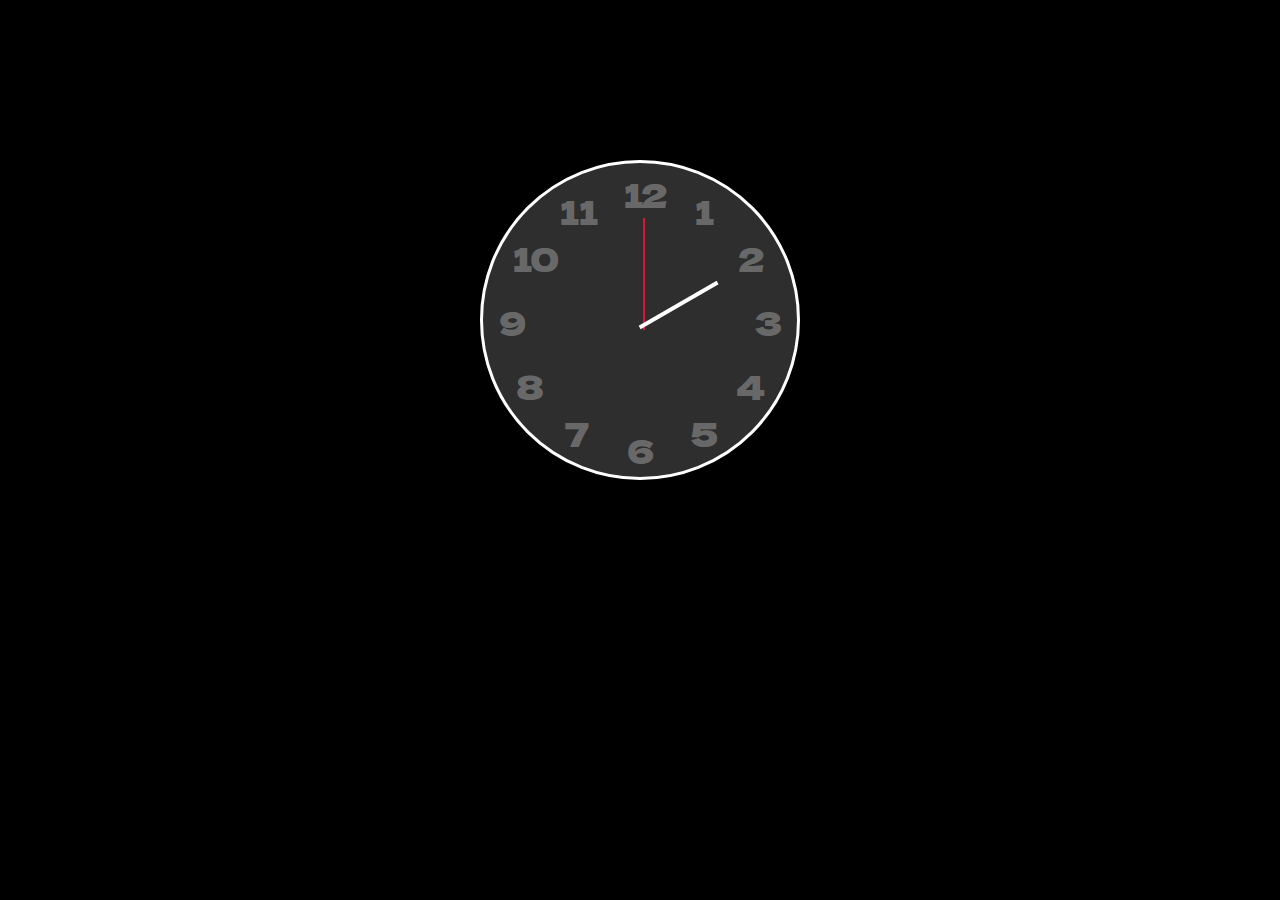
<file: Day 2/Clock Animation/index.html>
<!DOCTYPE html>
<html lang="en">

<head>
  <meta charset="UTF-8">
  <meta name="viewport" content="width=device-width, initial-scale=1.0">
  <link rel="stylesheet" href="style.css">
  <title>Clock</title>
</head>

<body>
  <div class="clock">
    <div class="hour-hand"></div>
    <div class="minute-hand"></div>
    <div class="number one">1</div>
    <div class="number two">2</div>
    <div class="number three">3</div>
    <div class="number four">4</div>
    <div class="number five">5</div>
    <div class="number six">6</div>
    <div class="number seven">7</div>
    <div class="number eight">8</div>
    <div class="number nine">9</div>
    <div class="number ten">10</div>
    <div class="number eleven">11</div>
    <div class="number twelve">12</div>
  </div>
</body>

</html>
</file>
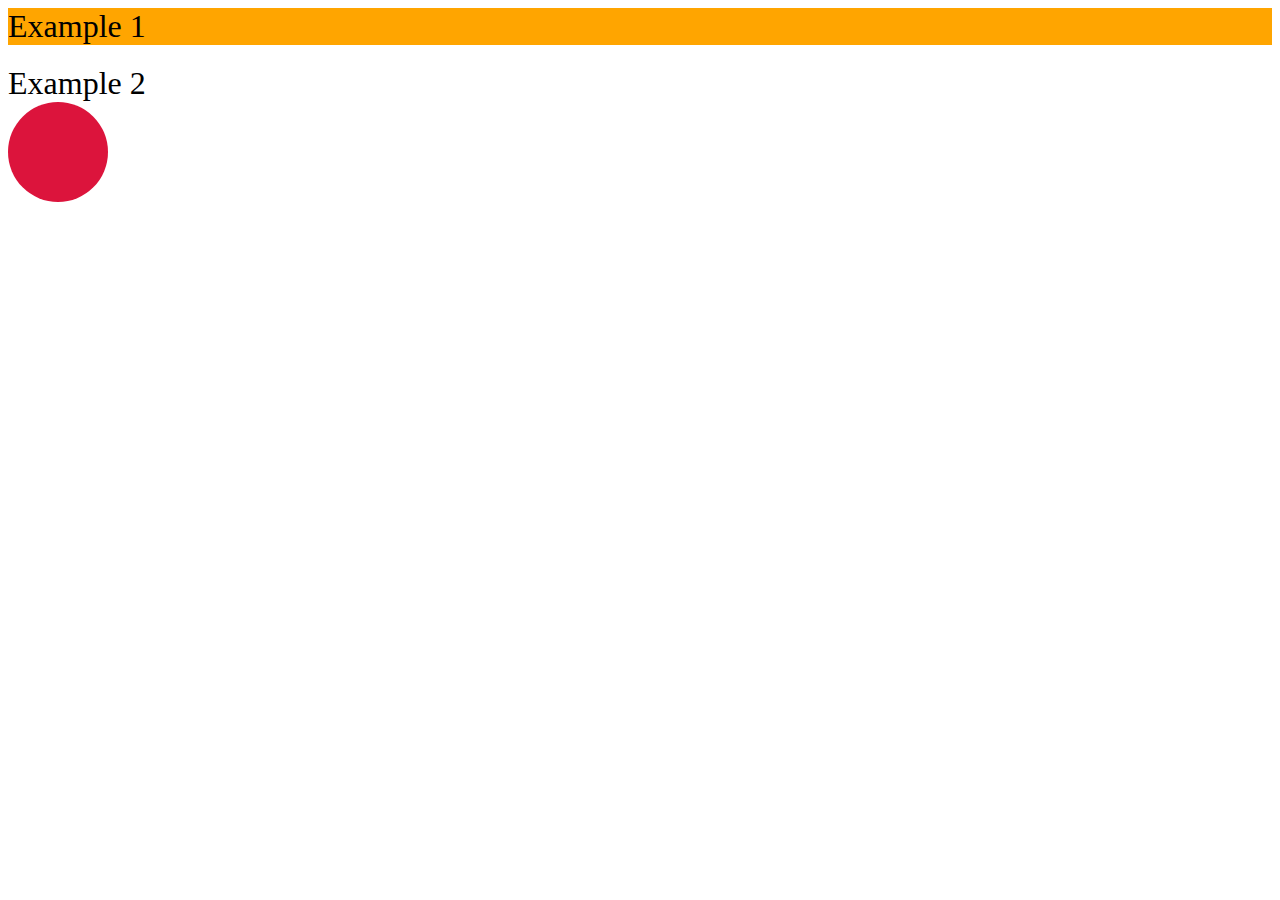
<file: Day 2/CSS Animation/index.html>
<!DOCTYPE html>
<html lang="en">

<head>
  <meta charset="UTF-8">
  <meta name="viewport" content="width=device-width, initial-scale=1.0">
  <link rel="stylesheet" href="style.css">
  <title>CSS Animation</title>

</head>

<body>
  <div class="animationOne">
    Example 1
  </div>
  <div class="animationTwo">
    Example 2
  </div>
  <div class="animationThree"></div>
</body>

</html>
</file>
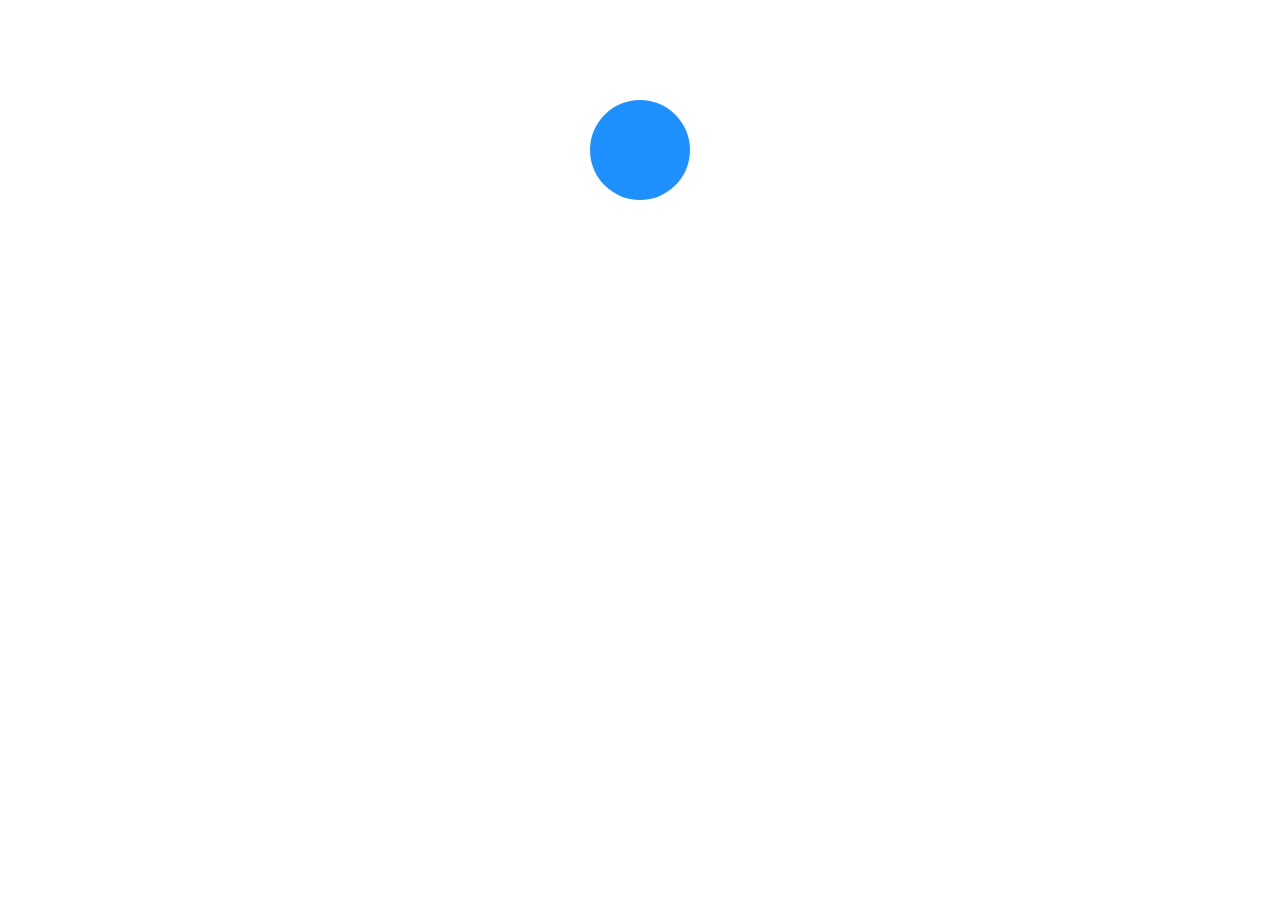
<file: Day 2/CSS Transition/index.html>
<!DOCTYPE html>
<html lang="en">

<head>
  <meta charset="UTF-8">
  <meta name="viewport" content="width=device-width, initial-scale=1.0">
  <link rel="stylesheet" href="style.css">
  <title>CSS Transition</title>
</head>

<body>
  <div></div>
</body>

</html>
</file>
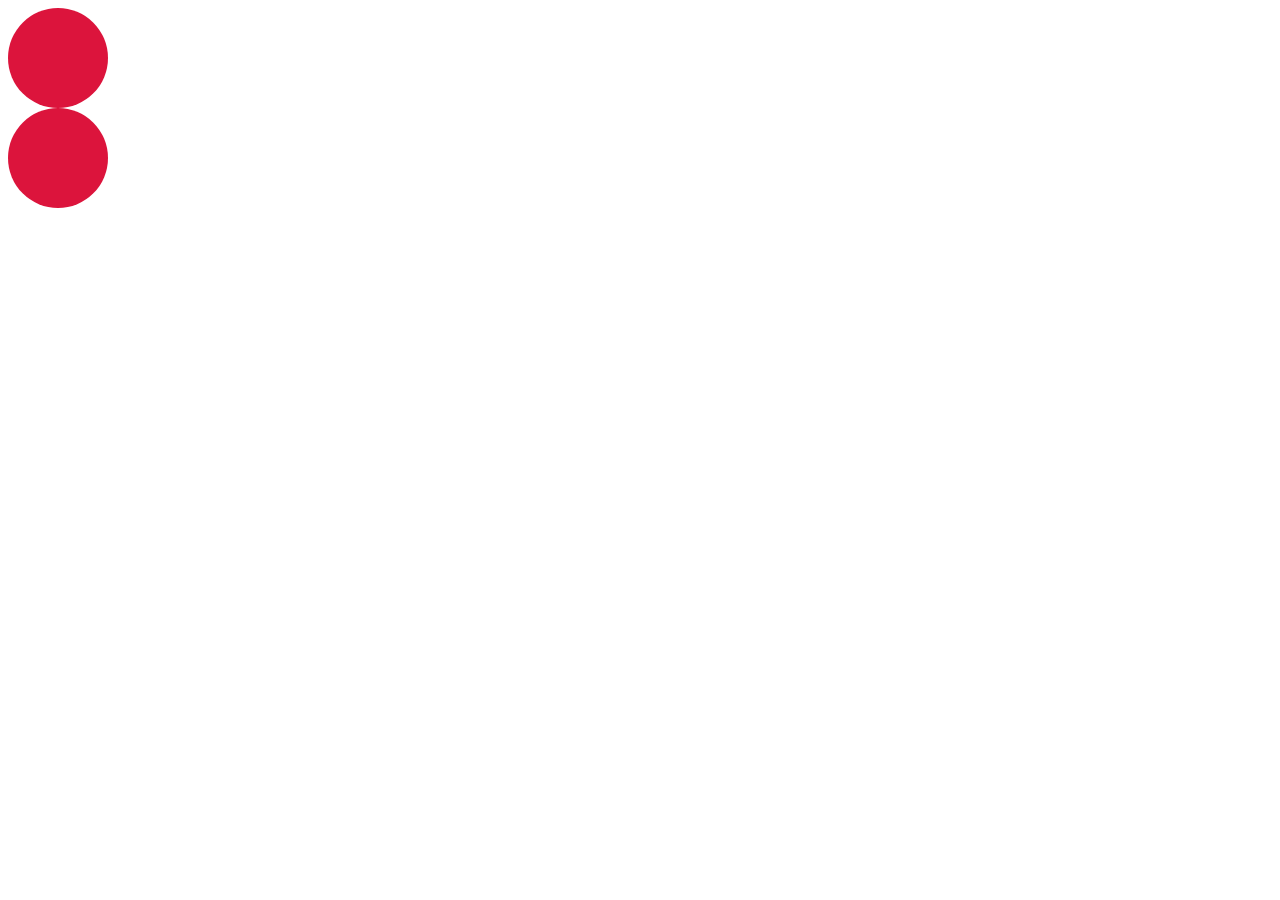
<file: Day 2/Testing/index.html>
<!DOCTYPE html>
<html lang="en">

<head>
  <meta charset="UTF-8">
  <meta name="viewport" content="width=device-width, initial-scale=1.0">
  <link rel="stylesheet" href="style.css">
  <title>Testing</title>
</head>

<body>
  <div class="ani-trans-clash"></div>
  <div class="animation-transition"></div>
</body>

</html>
</file>
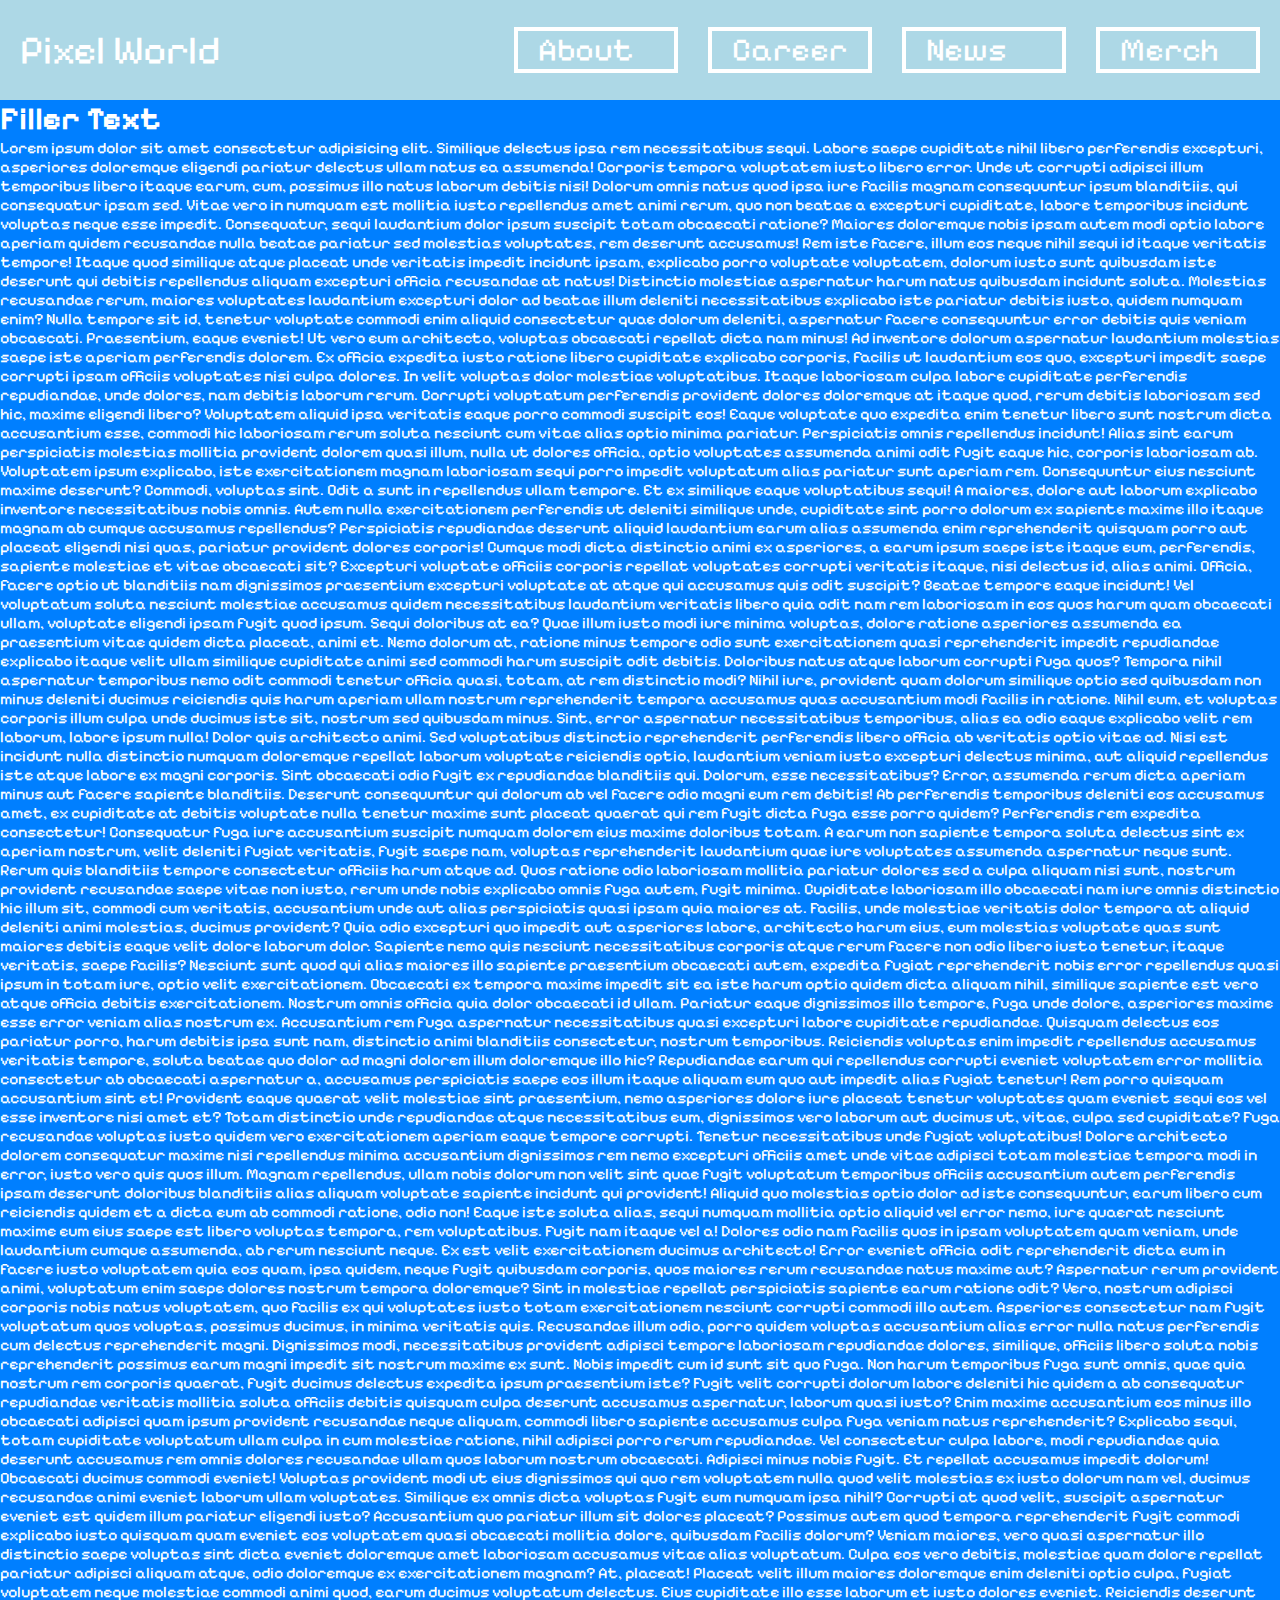
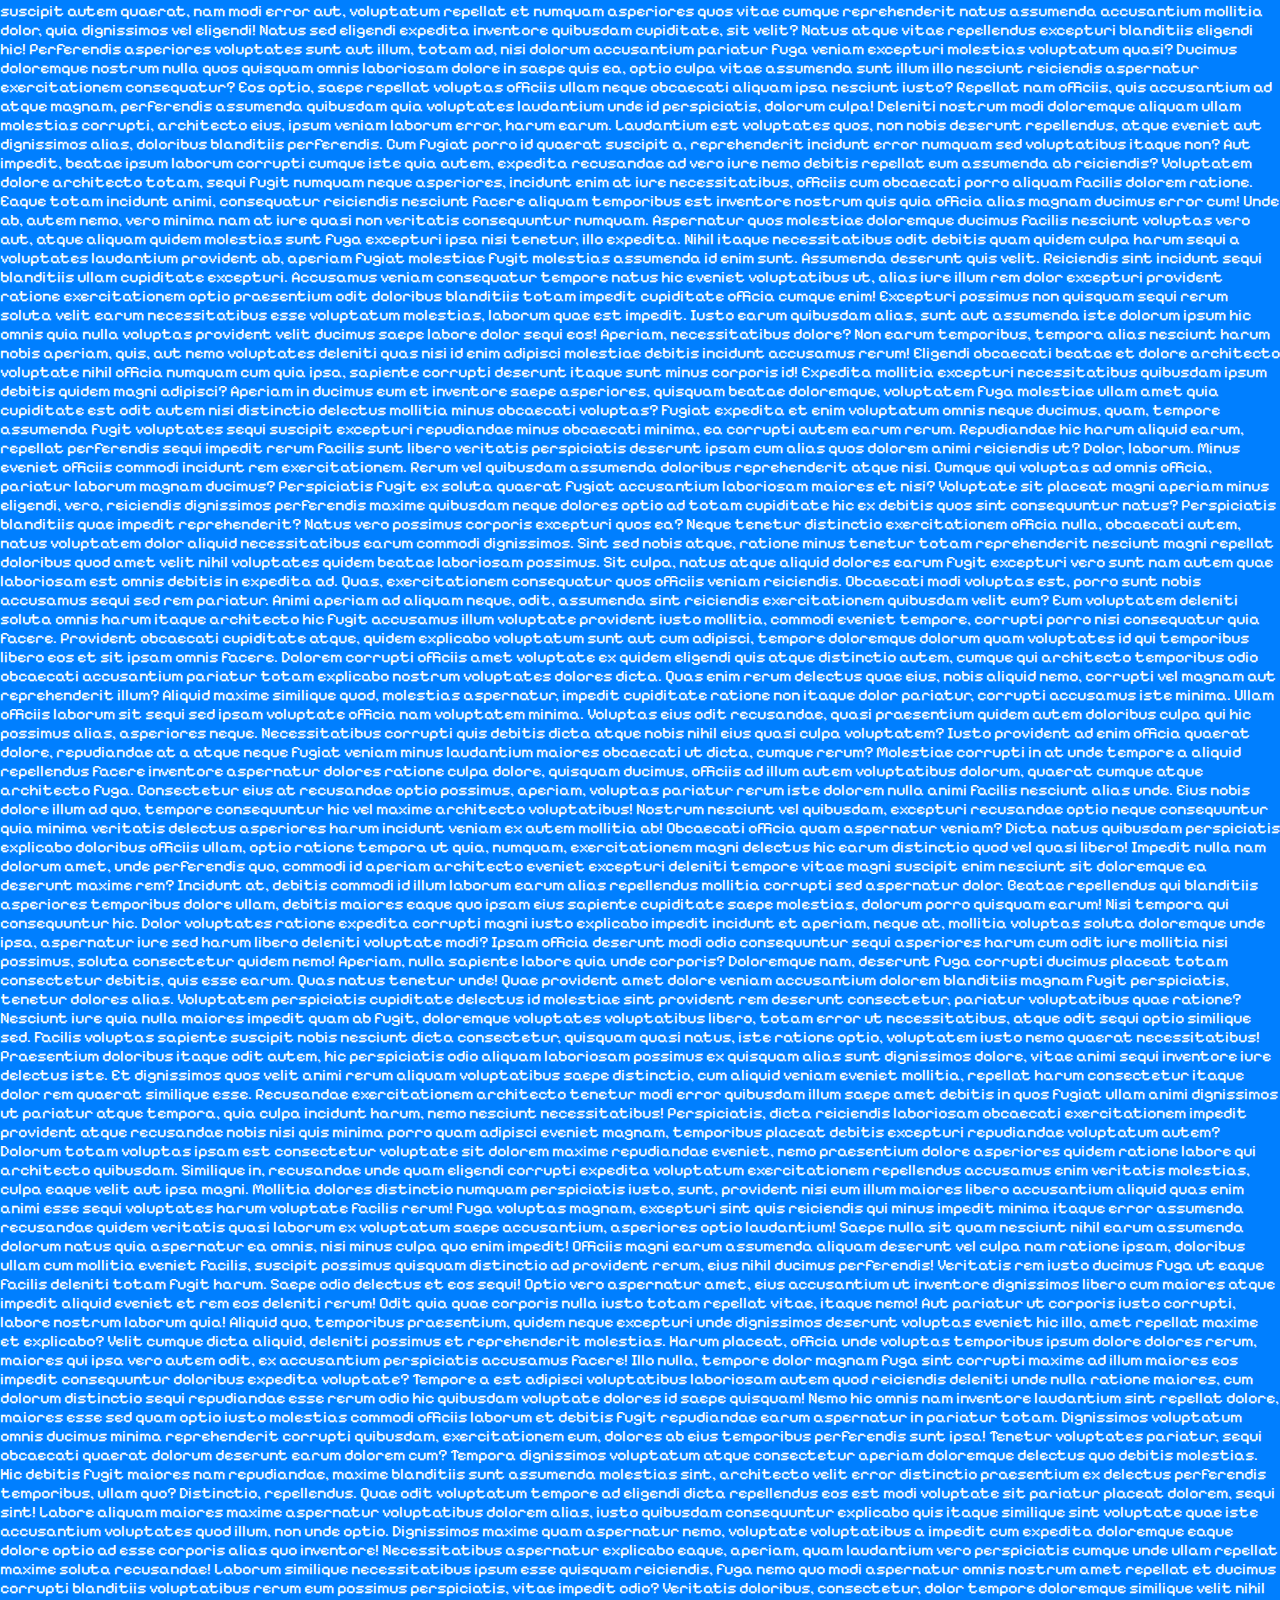
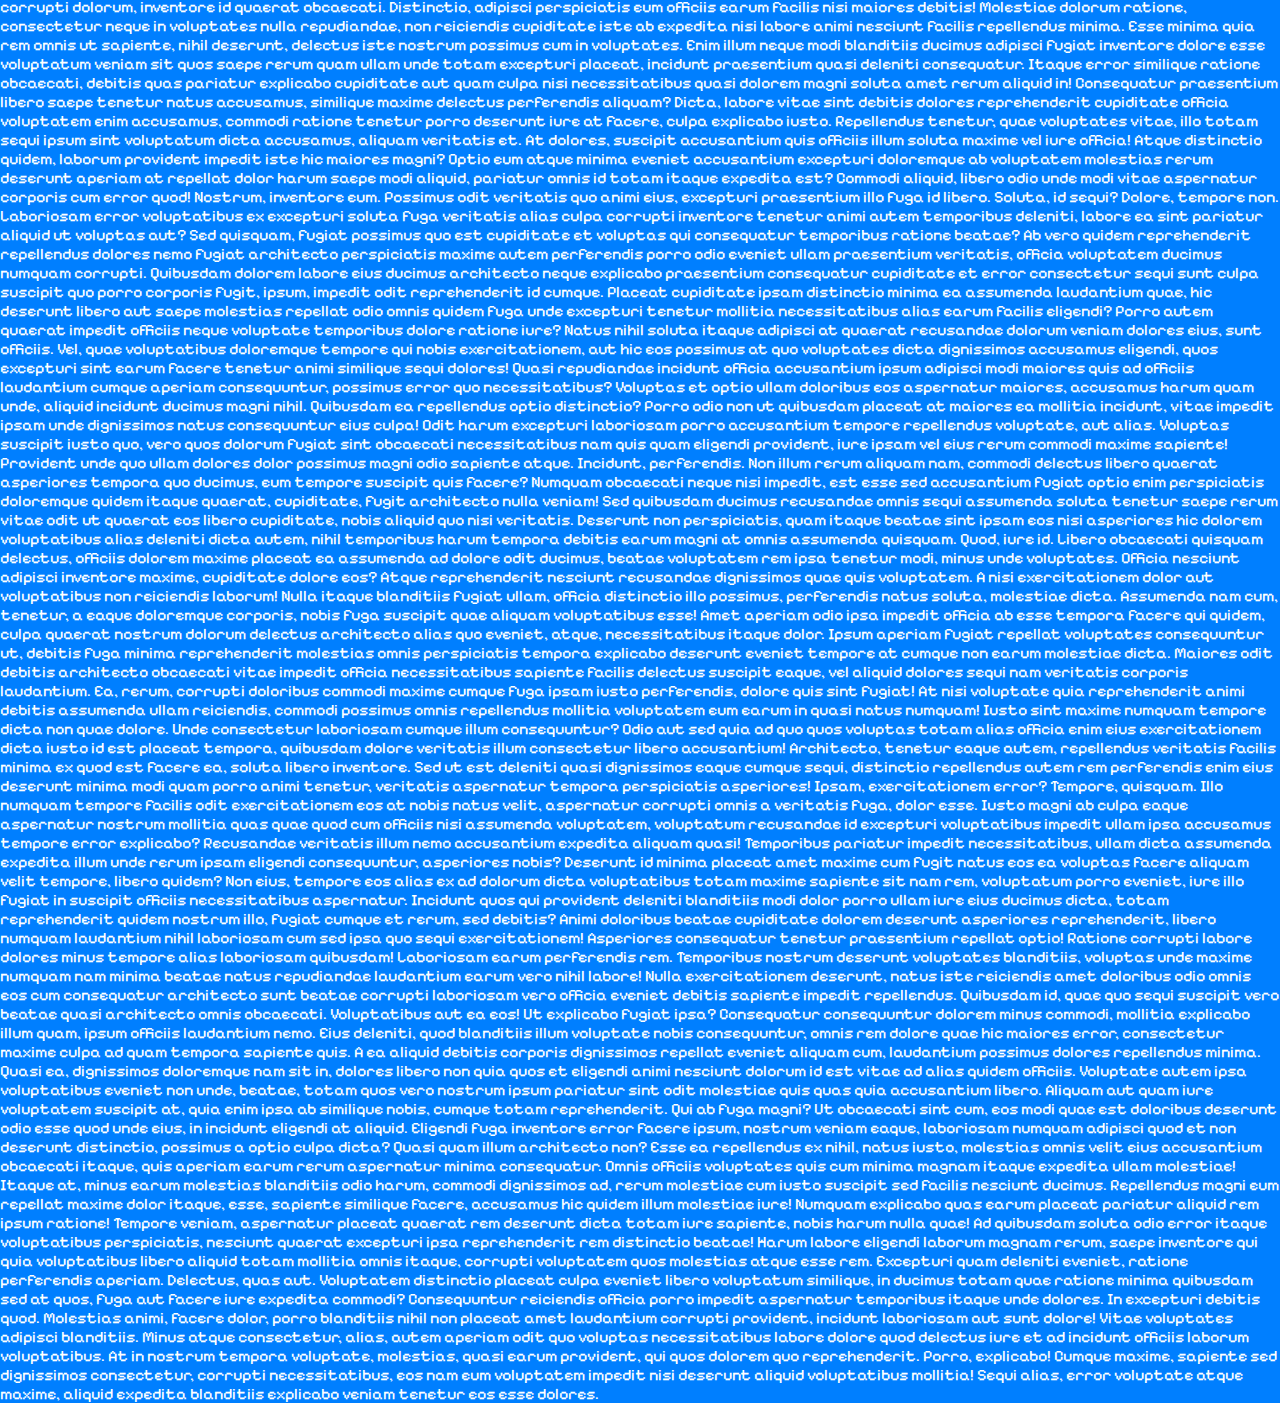
<file: Day 3/Task 1/index.html>
<!DOCTYPE html>
<html lang="en">

<head>
  <meta charset="UTF-8">
  <meta name="viewport" content="width=device-width, initial-scale=1.0">
  <link rel="stylesheet" href="style.css">
  <title>Document</title>
</head>

<body>
  <header class="nav-bar">
    <div class="header__logo">Pixel World</div>
    <nav class="desktop-nav">
      <div class="nav-item">About</div>
      <div class="nav-item">Career</div>
      <div class="nav-item">News</div>
      <div class="nav-item">Merch</div>
    </nav>
    <label for="hamburger-menu-checkbox" class="hamburger-menu-label">
      <input type="checkbox" name="hamburger-menu-checkbox" id="hamburger-menu-checkbox">
    </label>
    <nav class="mobile-nav">
      <div class="nav-item">About</div>
      <div class="nav-item">Career</div>
      <div class="nav-item">News</div>
      <div class="nav-item">Merch</div>
    </nav>
  </header>

  <body>
    <h1>Filler Text</h1>
    <p>
      Lorem ipsum dolor sit amet consectetur adipisicing elit. Similique delectus ipsa rem necessitatibus sequi. Labore
      saepe cupiditate nihil libero perferendis excepturi, asperiores doloremque eligendi pariatur delectus ullam natus
      ea assumenda! Corporis tempora voluptatem iusto libero error. Unde ut corrupti adipisci illum temporibus libero
      itaque earum, cum, possimus illo natus laborum debitis nisi! Dolorum omnis natus quod ipsa iure facilis magnam
      consequuntur ipsum blanditiis, qui consequatur ipsam sed. Vitae vero in numquam est mollitia iusto repellendus
      amet animi rerum, quo non beatae a excepturi cupiditate, labore temporibus incidunt voluptas neque esse impedit.
      Consequatur, sequi laudantium dolor ipsum suscipit totam obcaecati ratione? Maiores doloremque nobis ipsam autem
      modi optio labore aperiam quidem recusandae nulla beatae pariatur sed molestias voluptates, rem deserunt
      accusamus! Rem iste facere, illum eos neque nihil sequi id itaque veritatis tempore! Itaque quod similique atque
      placeat unde veritatis impedit incidunt ipsam, explicabo porro voluptate voluptatem, dolorum iusto sunt quibusdam
      iste deserunt qui debitis repellendus aliquam excepturi officia recusandae at natus! Distinctio molestiae
      aspernatur harum natus quibusdam incidunt soluta. Molestias recusandae rerum, maiores voluptates laudantium
      excepturi dolor ad beatae illum deleniti necessitatibus explicabo iste pariatur debitis iusto, quidem numquam
      enim? Nulla tempore sit id, tenetur voluptate commodi enim aliquid consectetur quae dolorum deleniti, aspernatur
      facere consequuntur error debitis quis veniam obcaecati. Praesentium, eaque eveniet! Ut vero eum architecto,
      voluptas obcaecati repellat dicta nam minus! Ad inventore dolorum aspernatur laudantium molestias saepe iste
      aperiam perferendis dolorem. Ex officia expedita iusto ratione libero cupiditate explicabo corporis, facilis ut
      laudantium eos quo, excepturi impedit saepe corrupti ipsam officiis voluptates nisi culpa dolores. In velit
      voluptas dolor molestiae voluptatibus. Itaque laboriosam culpa labore cupiditate perferendis repudiandae, unde
      dolores, nam debitis laborum rerum. Corrupti voluptatum perferendis provident dolores doloremque at itaque quod,
      rerum debitis laboriosam sed hic, maxime eligendi libero? Voluptatem aliquid ipsa veritatis eaque porro commodi
      suscipit eos! Eaque voluptate quo expedita enim tenetur libero sunt nostrum dicta accusantium esse, commodi hic
      laboriosam rerum soluta nesciunt cum vitae alias optio minima pariatur. Perspiciatis omnis repellendus incidunt!
      Alias sint earum perspiciatis molestias mollitia provident dolorem quasi illum, nulla ut dolores officia, optio
      voluptates assumenda animi odit fugit eaque hic, corporis laboriosam ab. Voluptatem ipsum explicabo, iste
      exercitationem magnam laboriosam sequi porro impedit voluptatum alias pariatur sunt aperiam rem. Consequuntur eius
      nesciunt maxime deserunt? Commodi, voluptas sint. Odit a sunt in repellendus ullam tempore. Et ex similique eaque
      voluptatibus sequi! A maiores, dolore aut laborum explicabo inventore necessitatibus nobis omnis. Autem nulla
      exercitationem perferendis ut deleniti similique unde, cupiditate sint porro dolorum ex sapiente maxime illo
      itaque magnam ab cumque accusamus repellendus? Perspiciatis repudiandae deserunt aliquid laudantium earum alias
      assumenda enim reprehenderit quisquam porro aut placeat eligendi nisi quas, pariatur provident dolores corporis!
      Cumque modi dicta distinctio animi ex asperiores, a earum ipsum saepe iste itaque eum, perferendis, sapiente
      molestiae et vitae obcaecati sit? Excepturi voluptate officiis corporis repellat voluptates corrupti veritatis
      itaque, nisi delectus id, alias animi. Officia, facere optio ut blanditiis nam dignissimos praesentium excepturi
      voluptate at atque qui accusamus quis odit suscipit? Beatae tempore eaque incidunt! Vel voluptatum soluta nesciunt
      molestiae accusamus quidem necessitatibus laudantium veritatis libero quia odit nam rem laboriosam in eos quos
      harum quam obcaecati ullam, voluptate eligendi ipsam fugit quod ipsum. Sequi doloribus at ea? Quae illum iusto
      modi iure minima voluptas, dolore ratione asperiores assumenda ea praesentium vitae quidem dicta placeat, animi
      et. Nemo dolorum at, ratione minus tempore odio sunt exercitationem quasi reprehenderit impedit repudiandae
      explicabo itaque velit ullam similique cupiditate animi sed commodi harum suscipit odit debitis. Doloribus natus
      atque laborum corrupti fuga quos? Tempora nihil aspernatur temporibus nemo odit commodi tenetur officia quasi,
      totam, at rem distinctio modi? Nihil iure, provident quam dolorum similique optio sed quibusdam non minus deleniti
      ducimus reiciendis quis harum aperiam ullam nostrum reprehenderit tempora accusamus quas accusantium modi facilis
      in ratione. Nihil eum, et voluptas corporis illum culpa unde ducimus iste sit, nostrum sed quibusdam minus. Sint,
      error aspernatur necessitatibus temporibus, alias ea odio eaque explicabo velit rem laborum, labore ipsum nulla!
      Dolor quis architecto animi. Sed voluptatibus distinctio reprehenderit perferendis libero officia ab veritatis
      optio vitae ad. Nisi est incidunt nulla distinctio numquam doloremque repellat laborum voluptate reiciendis optio,
      laudantium veniam iusto excepturi delectus minima, aut aliquid repellendus iste atque labore ex magni corporis.
      Sint obcaecati odio fugit ex repudiandae blanditiis qui. Dolorum, esse necessitatibus? Error, assumenda rerum
      dicta aperiam minus aut facere sapiente blanditiis. Deserunt consequuntur qui dolorum ab vel facere odio magni eum
      rem debitis! Ab perferendis temporibus deleniti eos accusamus amet, ex cupiditate at debitis voluptate nulla
      tenetur maxime sunt placeat quaerat qui rem fugit dicta fuga esse porro quidem? Perferendis rem expedita
      consectetur! Consequatur fuga iure accusantium suscipit numquam dolorem eius maxime doloribus totam. A earum non
      sapiente tempora soluta delectus sint ex aperiam nostrum, velit deleniti fugiat veritatis, fugit saepe nam,
      voluptas reprehenderit laudantium quae iure voluptates assumenda aspernatur neque sunt. Rerum quis blanditiis
      tempore consectetur officiis harum atque ad. Quos ratione odio laboriosam mollitia pariatur dolores sed a culpa
      aliquam nisi sunt, nostrum provident recusandae saepe vitae non iusto, rerum unde nobis explicabo omnis fuga
      autem, fugit minima. Cupiditate laboriosam illo obcaecati nam iure omnis distinctio hic illum sit, commodi cum
      veritatis, accusantium unde aut alias perspiciatis quasi ipsam quia maiores at. Facilis, unde molestiae veritatis
      dolor tempora at aliquid deleniti animi molestias, ducimus provident? Quia odio excepturi quo impedit aut
      asperiores labore, architecto harum eius, eum molestias voluptate quas sunt maiores debitis eaque velit dolore
      laborum dolor. Sapiente nemo quis nesciunt necessitatibus corporis atque rerum facere non odio libero iusto
      tenetur, itaque veritatis, saepe facilis? Nesciunt sunt quod qui alias maiores illo sapiente praesentium obcaecati
      autem, expedita fugiat reprehenderit nobis error repellendus quasi ipsum in totam iure, optio velit
      exercitationem. Obcaecati ex tempora maxime impedit sit ea iste harum optio quidem dicta aliquam nihil, similique
      sapiente est vero atque officia debitis exercitationem. Nostrum omnis officia quia dolor obcaecati id ullam.
      Pariatur eaque dignissimos illo tempore, fuga unde dolore, asperiores maxime esse error veniam alias nostrum ex.
      Accusantium rem fuga aspernatur necessitatibus quasi excepturi labore cupiditate repudiandae. Quisquam delectus
      eos pariatur porro, harum debitis ipsa sunt nam, distinctio animi blanditiis consectetur, nostrum temporibus.
      Reiciendis voluptas enim impedit repellendus accusamus veritatis tempore, soluta beatae quo dolor ad magni dolorem
      illum doloremque illo hic? Repudiandae earum qui repellendus corrupti eveniet voluptatem error mollitia
      consectetur ab obcaecati aspernatur a, accusamus perspiciatis saepe eos illum itaque aliquam eum quo aut impedit
      alias fugiat tenetur! Rem porro quisquam accusantium sint et! Provident eaque quaerat velit molestiae sint
      praesentium, nemo asperiores dolore iure placeat tenetur voluptates quam eveniet sequi eos vel esse inventore nisi
      amet et? Totam distinctio unde repudiandae atque necessitatibus eum, dignissimos vero laborum aut ducimus ut,
      vitae, culpa sed cupiditate? Fuga recusandae voluptas iusto quidem vero exercitationem aperiam eaque tempore
      corrupti. Tenetur necessitatibus unde fugiat voluptatibus! Dolore architecto dolorem consequatur maxime nisi
      repellendus minima accusantium dignissimos rem nemo excepturi officiis amet unde vitae adipisci totam molestiae
      tempora modi in error, iusto vero quis quos illum. Magnam repellendus, ullam nobis dolorum non velit sint quae
      fugit voluptatum temporibus officiis accusantium autem perferendis ipsam deserunt doloribus blanditiis alias
      aliquam voluptate sapiente incidunt qui provident! Aliquid quo molestias optio dolor ad iste consequuntur, earum
      libero cum reiciendis quidem et a dicta eum ab commodi ratione, odio non! Eaque iste soluta alias, sequi numquam
      mollitia optio aliquid vel error nemo, iure quaerat nesciunt maxime eum eius saepe est libero voluptas tempora,
      rem voluptatibus. Fugit nam itaque vel a! Dolores odio nam facilis quos in ipsam voluptatem quam veniam, unde
      laudantium cumque assumenda, ab rerum nesciunt neque. Ex est velit exercitationem ducimus architecto! Error
      eveniet officia odit reprehenderit dicta eum in facere iusto voluptatem quia eos quam, ipsa quidem, neque fugit
      quibusdam corporis, quos maiores rerum recusandae natus maxime aut? Aspernatur rerum provident animi, voluptatum
      enim saepe dolores nostrum tempora doloremque? Sint in molestiae repellat perspiciatis sapiente earum ratione
      odit? Vero, nostrum adipisci corporis nobis natus voluptatem, quo facilis ex qui voluptates iusto totam
      exercitationem nesciunt corrupti commodi illo autem. Asperiores consectetur nam fugit voluptatum quos voluptas,
      possimus ducimus, in minima veritatis quis. Recusandae illum odio, porro quidem voluptas accusantium alias error
      nulla natus perferendis cum delectus reprehenderit magni. Dignissimos modi, necessitatibus provident adipisci
      tempore laboriosam repudiandae dolores, similique, officiis libero soluta nobis reprehenderit possimus earum magni
      impedit sit nostrum maxime ex sunt. Nobis impedit cum id sunt sit quo fuga. Non harum temporibus fuga sunt omnis,
      quae quia nostrum rem corporis quaerat, fugit ducimus delectus expedita ipsum praesentium iste? Fugit velit
      corrupti dolorum labore deleniti hic quidem a ab consequatur repudiandae veritatis mollitia soluta officiis
      debitis quisquam culpa deserunt accusamus aspernatur, laborum quasi iusto? Enim maxime accusantium eos minus illo
      obcaecati adipisci quam ipsum provident recusandae neque aliquam, commodi libero sapiente accusamus culpa fuga
      veniam natus reprehenderit? Explicabo sequi, totam cupiditate voluptatum ullam culpa in cum molestiae ratione,
      nihil adipisci porro rerum repudiandae. Vel consectetur culpa labore, modi repudiandae quia deserunt accusamus rem
      omnis dolores recusandae ullam quos laborum nostrum obcaecati. Adipisci minus nobis fugit. Et repellat accusamus
      impedit dolorum! Obcaecati ducimus commodi eveniet! Voluptas provident modi ut eius dignissimos qui quo rem
      voluptatem nulla quod velit molestias ex iusto dolorum nam vel, ducimus recusandae animi eveniet laborum ullam
      voluptates. Similique ex omnis dicta voluptas fugit eum numquam ipsa nihil? Corrupti at quod velit, suscipit
      aspernatur eveniet est quidem illum pariatur eligendi iusto? Accusantium quo pariatur illum sit dolores placeat?
      Possimus autem quod tempora reprehenderit fugit commodi explicabo iusto quisquam quam eveniet eos voluptatem quasi
      obcaecati mollitia dolore, quibusdam facilis dolorum? Veniam maiores, vero quasi aspernatur illo distinctio saepe
      voluptas sint dicta eveniet doloremque amet laboriosam accusamus vitae alias voluptatum. Culpa eos vero debitis,
      molestiae quam dolore repellat pariatur adipisci aliquam atque, odio doloremque ex exercitationem magnam? At,
      placeat! Placeat velit illum maiores doloremque enim deleniti optio culpa, fugiat voluptatem neque molestiae
      commodi animi quod, earum ducimus voluptatum delectus. Eius cupiditate illo esse laborum et iusto dolores eveniet.
      Reiciendis deserunt suscipit autem quaerat, nam modi error aut, voluptatum repellat et numquam asperiores quos
      vitae cumque reprehenderit natus assumenda accusantium mollitia dolor, quia dignissimos vel eligendi! Natus sed
      eligendi expedita inventore quibusdam cupiditate, sit velit? Natus atque vitae repellendus excepturi blanditiis
      eligendi hic! Perferendis asperiores voluptates sunt aut illum, totam ad, nisi dolorum accusantium pariatur fuga
      veniam excepturi molestias voluptatum quasi? Ducimus doloremque nostrum nulla quos quisquam omnis laboriosam
      dolore in saepe quis ea, optio culpa vitae assumenda sunt illum illo nesciunt reiciendis aspernatur exercitationem
      consequatur? Eos optio, saepe repellat voluptas officiis ullam neque obcaecati aliquam ipsa nesciunt iusto?
      Repellat nam officiis, quis accusantium ad atque magnam, perferendis assumenda quibusdam quia voluptates
      laudantium unde id perspiciatis, dolorum culpa! Deleniti nostrum modi doloremque aliquam ullam molestias corrupti,
      architecto eius, ipsum veniam laborum error, harum earum. Laudantium est voluptates quos, non nobis deserunt
      repellendus, atque eveniet aut dignissimos alias, doloribus blanditiis perferendis. Cum fugiat porro id quaerat
      suscipit a, reprehenderit incidunt error numquam sed voluptatibus itaque non? Aut impedit, beatae ipsum laborum
      corrupti cumque iste quia autem, expedita recusandae ad vero iure nemo debitis repellat eum assumenda ab
      reiciendis? Voluptatem dolore architecto totam, sequi fugit numquam neque asperiores, incidunt enim at iure
      necessitatibus, officiis cum obcaecati porro aliquam facilis dolorem ratione. Eaque totam incidunt animi,
      consequatur reiciendis nesciunt facere aliquam temporibus est inventore nostrum quis quia officia alias magnam
      ducimus error cum! Unde ab, autem nemo, vero minima nam at iure quasi non veritatis consequuntur numquam.
      Aspernatur quos molestiae doloremque ducimus facilis nesciunt voluptas vero aut, atque aliquam quidem molestias
      sunt fuga excepturi ipsa nisi tenetur, illo expedita. Nihil itaque necessitatibus odit debitis quam quidem culpa
      harum sequi a voluptates laudantium provident ab, aperiam fugiat molestiae fugit molestias assumenda id enim sunt.
      Assumenda deserunt quis velit. Reiciendis sint incidunt sequi blanditiis ullam cupiditate excepturi. Accusamus
      veniam consequatur tempore natus hic eveniet voluptatibus ut, alias iure illum rem dolor excepturi provident
      ratione exercitationem optio praesentium odit doloribus blanditiis totam impedit cupiditate officia cumque enim!
      Excepturi possimus non quisquam sequi rerum soluta velit earum necessitatibus esse voluptatum molestias, laborum
      quae est impedit. Iusto earum quibusdam alias, sunt aut assumenda iste dolorum ipsum hic omnis quia nulla voluptas
      provident velit ducimus saepe labore dolor sequi eos! Aperiam, necessitatibus dolore? Non earum temporibus,
      tempora alias nesciunt harum nobis aperiam, quis, aut nemo voluptates deleniti quas nisi id enim adipisci
      molestiae debitis incidunt accusamus rerum! Eligendi obcaecati beatae et dolore architecto voluptate nihil officia
      numquam cum quia ipsa, sapiente corrupti deserunt itaque sunt minus corporis id! Expedita mollitia excepturi
      necessitatibus quibusdam ipsum debitis quidem magni adipisci? Aperiam in ducimus eum et inventore saepe
      asperiores, quisquam beatae doloremque, voluptatem fuga molestiae ullam amet quia cupiditate est odit autem nisi
      distinctio delectus mollitia minus obcaecati voluptas? Fugiat expedita et enim voluptatum omnis neque ducimus,
      quam, tempore assumenda fugit voluptates sequi suscipit excepturi repudiandae minus obcaecati minima, ea corrupti
      autem earum rerum. Repudiandae hic harum aliquid earum, repellat perferendis sequi impedit rerum facilis sunt
      libero veritatis perspiciatis deserunt ipsam cum alias quos dolorem animi reiciendis ut? Dolor, laborum. Minus
      eveniet officiis commodi incidunt rem exercitationem. Rerum vel quibusdam assumenda doloribus reprehenderit atque
      nisi. Cumque qui voluptas ad omnis officia, pariatur laborum magnam ducimus? Perspiciatis fugit ex soluta quaerat
      fugiat accusantium laboriosam maiores et nisi? Voluptate sit placeat magni aperiam minus eligendi, vero,
      reiciendis dignissimos perferendis maxime quibusdam neque dolores optio ad totam cupiditate hic ex debitis quos
      sint consequuntur natus? Perspiciatis blanditiis quae impedit reprehenderit? Natus vero possimus corporis
      excepturi quos ea? Neque tenetur distinctio exercitationem officia nulla, obcaecati autem, natus voluptatem dolor
      aliquid necessitatibus earum commodi dignissimos. Sint sed nobis atque, ratione minus tenetur totam reprehenderit
      nesciunt magni repellat doloribus quod amet velit nihil voluptates quidem beatae laboriosam possimus. Sit culpa,
      natus atque aliquid dolores earum fugit excepturi vero sunt nam autem quae laboriosam est omnis debitis in
      expedita ad. Quas, exercitationem consequatur quos officiis veniam reiciendis. Obcaecati modi voluptas est, porro
      sunt nobis accusamus sequi sed rem pariatur. Animi aperiam ad aliquam neque, odit, assumenda sint reiciendis
      exercitationem quibusdam velit eum? Eum voluptatem deleniti soluta omnis harum itaque architecto hic fugit
      accusamus illum voluptate provident iusto mollitia, commodi eveniet tempore, corrupti porro nisi consequatur quia
      facere. Provident obcaecati cupiditate atque, quidem explicabo voluptatum sunt aut cum adipisci, tempore
      doloremque dolorum quam voluptates id qui temporibus libero eos et sit ipsam omnis facere. Dolorem corrupti
      officiis amet voluptate ex quidem eligendi quis atque distinctio autem, cumque qui architecto temporibus odio
      obcaecati accusantium pariatur totam explicabo nostrum voluptates dolores dicta. Quas enim rerum delectus quae
      eius, nobis aliquid nemo, corrupti vel magnam aut reprehenderit illum? Aliquid maxime similique quod, molestias
      aspernatur, impedit cupiditate ratione non itaque dolor pariatur, corrupti accusamus iste minima. Ullam officiis
      laborum sit sequi sed ipsam voluptate officia nam voluptatem minima. Voluptas eius odit recusandae, quasi
      praesentium quidem autem doloribus culpa qui hic possimus alias, asperiores neque. Necessitatibus corrupti quis
      debitis dicta atque nobis nihil eius quasi culpa voluptatem? Iusto provident ad enim officia quaerat dolore,
      repudiandae at a atque neque fugiat veniam minus laudantium maiores obcaecati ut dicta, cumque rerum? Molestiae
      corrupti in at unde tempore a aliquid repellendus facere inventore aspernatur dolores ratione culpa dolore,
      quisquam ducimus, officiis ad illum autem voluptatibus dolorum, quaerat cumque atque architecto fuga. Consectetur
      eius at recusandae optio possimus, aperiam, voluptas pariatur rerum iste dolorem nulla animi facilis nesciunt
      alias unde. Eius nobis dolore illum ad quo, tempore consequuntur hic vel maxime architecto voluptatibus! Nostrum
      nesciunt vel quibusdam, excepturi recusandae optio neque consequuntur quia minima veritatis delectus asperiores
      harum incidunt veniam ex autem mollitia ab! Obcaecati officia quam aspernatur veniam? Dicta natus quibusdam
      perspiciatis explicabo doloribus officiis ullam, optio ratione tempora ut quia, numquam, exercitationem magni
      delectus hic earum distinctio quod vel quasi libero! Impedit nulla nam dolorum amet, unde perferendis quo, commodi
      id aperiam architecto eveniet excepturi deleniti tempore vitae magni suscipit enim nesciunt sit doloremque ea
      deserunt maxime rem? Incidunt at, debitis commodi id illum laborum earum alias repellendus mollitia corrupti sed
      aspernatur dolor. Beatae repellendus qui blanditiis asperiores temporibus dolore ullam, debitis maiores eaque quo
      ipsam eius sapiente cupiditate saepe molestias, dolorum porro quisquam earum! Nisi tempora qui consequuntur hic.
      Dolor voluptates ratione expedita corrupti magni iusto explicabo impedit incidunt et aperiam, neque at, mollitia
      voluptas soluta doloremque unde ipsa, aspernatur iure sed harum libero deleniti voluptate modi? Ipsam officia
      deserunt modi odio consequuntur sequi asperiores harum cum odit iure mollitia nisi possimus, soluta consectetur
      quidem nemo! Aperiam, nulla sapiente labore quia unde corporis? Doloremque nam, deserunt fuga corrupti ducimus
      placeat totam consectetur debitis, quis esse earum. Quas natus tenetur unde! Quae provident amet dolore veniam
      accusantium dolorem blanditiis magnam fugit perspiciatis, tenetur dolores alias. Voluptatem perspiciatis
      cupiditate delectus id molestiae sint provident rem deserunt consectetur, pariatur voluptatibus quae ratione?
      Nesciunt iure quia nulla maiores impedit quam ab fugit, doloremque voluptates voluptatibus libero, totam error ut
      necessitatibus, atque odit sequi optio similique sed. Facilis voluptas sapiente suscipit nobis nesciunt dicta
      consectetur, quisquam quasi natus, iste ratione optio, voluptatem iusto nemo quaerat necessitatibus! Praesentium
      doloribus itaque odit autem, hic perspiciatis odio aliquam laboriosam possimus ex quisquam alias sunt dignissimos
      dolore, vitae animi sequi inventore iure delectus iste. Et dignissimos quos velit animi rerum aliquam voluptatibus
      saepe distinctio, cum aliquid veniam eveniet mollitia, repellat harum consectetur itaque dolor rem quaerat
      similique esse. Recusandae exercitationem architecto tenetur modi error quibusdam illum saepe amet debitis in quos
      fugiat ullam animi dignissimos ut pariatur atque tempora, quia culpa incidunt harum, nemo nesciunt necessitatibus!
      Perspiciatis, dicta reiciendis laboriosam obcaecati exercitationem impedit provident atque recusandae nobis nisi
      quis minima porro quam adipisci eveniet magnam, temporibus placeat debitis excepturi repudiandae voluptatum autem?
      Dolorum totam voluptas ipsam est consectetur voluptate sit dolorem maxime repudiandae eveniet, nemo praesentium
      dolore asperiores quidem ratione labore qui architecto quibusdam. Similique in, recusandae unde quam eligendi
      corrupti expedita voluptatum exercitationem repellendus accusamus enim veritatis molestias, culpa eaque velit aut
      ipsa magni. Mollitia dolores distinctio numquam perspiciatis iusto, sunt, provident nisi eum illum maiores libero
      accusantium aliquid quas enim animi esse sequi voluptates harum voluptate facilis rerum! Fuga voluptas magnam,
      excepturi sint quis reiciendis qui minus impedit minima itaque error assumenda recusandae quidem veritatis quasi
      laborum ex voluptatum saepe accusantium, asperiores optio laudantium! Saepe nulla sit quam nesciunt nihil earum
      assumenda dolorum natus quia aspernatur ea omnis, nisi minus culpa quo enim impedit! Officiis magni earum
      assumenda aliquam deserunt vel culpa nam ratione ipsam, doloribus ullam cum mollitia eveniet facilis, suscipit
      possimus quisquam distinctio ad provident rerum, eius nihil ducimus perferendis! Veritatis rem iusto ducimus fuga
      ut eaque facilis deleniti totam fugit harum. Saepe odio delectus et eos sequi! Optio vero aspernatur amet, eius
      accusantium ut inventore dignissimos libero cum maiores atque impedit aliquid eveniet et rem eos deleniti rerum!
      Odit quia quae corporis nulla iusto totam repellat vitae, itaque nemo! Aut pariatur ut corporis iusto corrupti,
      labore nostrum laborum quia! Aliquid quo, temporibus praesentium, quidem neque excepturi unde dignissimos deserunt
      voluptas eveniet hic illo, amet repellat maxime et explicabo? Velit cumque dicta aliquid, deleniti possimus et
      reprehenderit molestias. Harum placeat, officia unde voluptas temporibus ipsum dolore dolores rerum, maiores qui
      ipsa vero autem odit, ex accusantium perspiciatis accusamus facere! Illo nulla, tempore dolor magnam fuga sint
      corrupti maxime ad illum maiores eos impedit consequuntur doloribus expedita voluptate? Tempore a est adipisci
      voluptatibus laboriosam autem quod reiciendis deleniti unde nulla ratione maiores, cum dolorum distinctio sequi
      repudiandae esse rerum odio hic quibusdam voluptate dolores id saepe quisquam! Nemo hic omnis nam inventore
      laudantium sint repellat dolore, maiores esse sed quam optio iusto molestias commodi officiis laborum et debitis
      fugit repudiandae earum aspernatur in pariatur totam. Dignissimos voluptatum omnis ducimus minima reprehenderit
      corrupti quibusdam, exercitationem eum, dolores ab eius temporibus perferendis sunt ipsa! Tenetur voluptates
      pariatur, sequi obcaecati quaerat dolorum deserunt earum dolorem cum? Tempora dignissimos voluptatum atque
      consectetur aperiam doloremque delectus quo debitis molestias. Hic debitis fugit maiores nam repudiandae, maxime
      blanditiis sunt assumenda molestias sint, architecto velit error distinctio praesentium ex delectus perferendis
      temporibus, ullam quo? Distinctio, repellendus. Quae odit voluptatum tempore ad eligendi dicta repellendus eos est
      modi voluptate sit pariatur placeat dolorem, sequi sint! Labore aliquam maiores maxime aspernatur voluptatibus
      dolorem alias, iusto quibusdam consequuntur explicabo quis itaque similique sint voluptate quae iste accusantium
      voluptates quod illum, non unde optio. Dignissimos maxime quam aspernatur nemo, voluptate voluptatibus a impedit
      cum expedita doloremque eaque dolore optio ad esse corporis alias quo inventore! Necessitatibus aspernatur
      explicabo eaque, aperiam, quam laudantium vero perspiciatis cumque unde ullam repellat maxime soluta recusandae!
      Laborum similique necessitatibus ipsum esse quisquam reiciendis, fuga nemo quo modi aspernatur omnis nostrum amet
      repellat et ducimus corrupti blanditiis voluptatibus rerum eum possimus perspiciatis, vitae impedit odio?
      Veritatis doloribus, consectetur, dolor tempore doloremque similique velit nihil corrupti dolorum, inventore id
      quaerat obcaecati. Distinctio, adipisci perspiciatis eum officiis earum facilis nisi maiores debitis! Molestiae
      dolorum ratione, consectetur neque in voluptates nulla repudiandae, non reiciendis cupiditate iste ab expedita
      nisi labore animi nesciunt facilis repellendus minima. Esse minima quia rem omnis ut sapiente, nihil deserunt,
      delectus iste nostrum possimus cum in voluptates. Enim illum neque modi blanditiis ducimus adipisci fugiat
      inventore dolore esse voluptatum veniam sit quos saepe rerum quam ullam unde totam excepturi placeat, incidunt
      praesentium quasi deleniti consequatur. Itaque error similique ratione obcaecati, debitis quas pariatur explicabo
      cupiditate aut quam culpa nisi necessitatibus quasi dolorem magni soluta amet rerum aliquid in! Consequatur
      praesentium libero saepe tenetur natus accusamus, similique maxime delectus perferendis aliquam? Dicta, labore
      vitae sint debitis dolores reprehenderit cupiditate officia voluptatem enim accusamus, commodi ratione tenetur
      porro deserunt iure at facere, culpa explicabo iusto. Repellendus tenetur, quae voluptates vitae, illo totam sequi
      ipsum sint voluptatum dicta accusamus, aliquam veritatis et. At dolores, suscipit accusantium quis officiis illum
      soluta maxime vel iure officia! Atque distinctio quidem, laborum provident impedit iste hic maiores magni? Optio
      eum atque minima eveniet accusantium excepturi doloremque ab voluptatem molestias rerum deserunt aperiam at
      repellat dolor harum saepe modi aliquid, pariatur omnis id totam itaque expedita est? Commodi aliquid, libero odio
      unde modi vitae aspernatur corporis cum error quod! Nostrum, inventore eum. Possimus odit veritatis quo animi
      eius, excepturi praesentium illo fuga id libero. Soluta, id sequi? Dolore, tempore non. Laboriosam error
      voluptatibus ex excepturi soluta fuga veritatis alias culpa corrupti inventore tenetur animi autem temporibus
      deleniti, labore ea sint pariatur aliquid ut voluptas aut? Sed quisquam, fugiat possimus quo est cupiditate et
      voluptas qui consequatur temporibus ratione beatae? Ab vero quidem reprehenderit repellendus dolores nemo fugiat
      architecto perspiciatis maxime autem perferendis porro odio eveniet ullam praesentium veritatis, officia
      voluptatem ducimus numquam corrupti. Quibusdam dolorem labore eius ducimus architecto neque explicabo praesentium
      consequatur cupiditate et error consectetur sequi sunt culpa suscipit quo porro corporis fugit, ipsum, impedit
      odit reprehenderit id cumque. Placeat cupiditate ipsam distinctio minima ea assumenda laudantium quae, hic
      deserunt libero aut saepe molestias repellat odio omnis quidem fuga unde excepturi tenetur mollitia necessitatibus
      alias earum facilis eligendi? Porro autem quaerat impedit officiis neque voluptate temporibus dolore ratione iure?
      Natus nihil soluta itaque adipisci at quaerat recusandae dolorum veniam dolores eius, sunt officiis. Vel, quae
      voluptatibus doloremque tempore qui nobis exercitationem, aut hic eos possimus at quo voluptates dicta dignissimos
      accusamus eligendi, quos excepturi sint earum facere tenetur animi similique sequi dolores! Quasi repudiandae
      incidunt officia accusantium ipsum adipisci modi maiores quis ad officiis laudantium cumque aperiam consequuntur,
      possimus error quo necessitatibus? Voluptas et optio ullam doloribus eos aspernatur maiores, accusamus harum quam
      unde, aliquid incidunt ducimus magni nihil. Quibusdam ea repellendus optio distinctio? Porro odio non ut quibusdam
      placeat at maiores ea mollitia incidunt, vitae impedit ipsam unde dignissimos natus consequuntur eius culpa! Odit
      harum excepturi laboriosam porro accusantium tempore repellendus voluptate, aut alias. Voluptas suscipit iusto
      quo, vero quos dolorum fugiat sint obcaecati necessitatibus nam quis quam eligendi provident, iure ipsam vel eius
      rerum commodi maxime sapiente! Provident unde quo ullam dolores dolor possimus magni odio sapiente atque.
      Incidunt, perferendis. Non illum rerum aliquam nam, commodi delectus libero quaerat asperiores tempora quo
      ducimus, eum tempore suscipit quis facere? Numquam obcaecati neque nisi impedit, est esse sed accusantium fugiat
      optio enim perspiciatis doloremque quidem itaque quaerat, cupiditate, fugit architecto nulla veniam! Sed quibusdam
      ducimus recusandae omnis sequi assumenda soluta tenetur saepe rerum vitae odit ut quaerat eos libero cupiditate,
      nobis aliquid quo nisi veritatis. Deserunt non perspiciatis, quam itaque beatae sint ipsam eos nisi asperiores hic
      dolorem voluptatibus alias deleniti dicta autem, nihil temporibus harum tempora debitis earum magni at omnis
      assumenda quisquam. Quod, iure id. Libero obcaecati quisquam delectus, officiis dolorem maxime placeat ea
      assumenda ad dolore odit ducimus, beatae voluptatem rem ipsa tenetur modi, minus unde voluptates. Officia nesciunt
      adipisci inventore maxime, cupiditate dolore eos? Atque reprehenderit nesciunt recusandae dignissimos quae quis
      voluptatem. A nisi exercitationem dolor aut voluptatibus non reiciendis laborum! Nulla itaque blanditiis fugiat
      ullam, officia distinctio illo possimus, perferendis natus soluta, molestiae dicta. Assumenda nam cum, tenetur, a
      eaque doloremque corporis, nobis fuga suscipit quae aliquam voluptatibus esse! Amet aperiam odio ipsa impedit
      officia ab esse tempora facere qui quidem, culpa quaerat nostrum dolorum delectus architecto alias quo eveniet,
      atque, necessitatibus itaque dolor. Ipsum aperiam fugiat repellat voluptates consequuntur ut, debitis fuga minima
      reprehenderit molestias omnis perspiciatis tempora explicabo deserunt eveniet tempore at cumque non earum
      molestiae dicta. Maiores odit debitis architecto obcaecati vitae impedit officia necessitatibus sapiente facilis
      delectus suscipit eaque, vel aliquid dolores sequi nam veritatis corporis laudantium. Ea, rerum, corrupti
      doloribus commodi maxime cumque fuga ipsam iusto perferendis, dolore quis sint fugiat! At nisi voluptate quia
      reprehenderit animi debitis assumenda ullam reiciendis, commodi possimus omnis repellendus mollitia voluptatem eum
      earum in quasi natus numquam! Iusto sint maxime numquam tempore dicta non quae dolore. Unde consectetur laboriosam
      cumque illum consequuntur? Odio aut sed quia ad quo quos voluptas totam alias officia enim eius exercitationem
      dicta iusto id est placeat tempora, quibusdam dolore veritatis illum consectetur libero accusantium! Architecto,
      tenetur eaque autem, repellendus veritatis facilis minima ex quod est facere ea, soluta libero inventore. Sed ut
      est deleniti quasi dignissimos eaque cumque sequi, distinctio repellendus autem rem perferendis enim eius deserunt
      minima modi quam porro animi tenetur, veritatis aspernatur tempora perspiciatis asperiores! Ipsam, exercitationem
      error? Tempore, quisquam. Illo numquam tempore facilis odit exercitationem eos at nobis natus velit, aspernatur
      corrupti omnis a veritatis fuga, dolor esse. Iusto magni ab culpa eaque aspernatur nostrum mollitia quas quae quod
      cum officiis nisi assumenda voluptatem, voluptatum recusandae id excepturi voluptatibus impedit ullam ipsa
      accusamus tempore error explicabo? Recusandae veritatis illum nemo accusantium expedita aliquam quasi! Temporibus
      pariatur impedit necessitatibus, ullam dicta assumenda expedita illum unde rerum ipsam eligendi consequuntur,
      asperiores nobis? Deserunt id minima placeat amet maxime cum fugit natus eos ea voluptas facere aliquam velit
      tempore, libero quidem? Non eius, tempore eos alias ex ad dolorum dicta voluptatibus totam maxime sapiente sit nam
      rem, voluptatum porro eveniet, iure illo fugiat in suscipit officiis necessitatibus aspernatur. Incidunt quos qui
      provident deleniti blanditiis modi dolor porro ullam iure eius ducimus dicta, totam reprehenderit quidem nostrum
      illo, fugiat cumque et rerum, sed debitis? Animi doloribus beatae cupiditate dolorem deserunt asperiores
      reprehenderit, libero numquam laudantium nihil laboriosam cum sed ipsa quo sequi exercitationem! Asperiores
      consequatur tenetur praesentium repellat optio! Ratione corrupti labore dolores minus tempore alias laboriosam
      quibusdam! Laboriosam earum perferendis rem. Temporibus nostrum deserunt voluptates blanditiis, voluptas unde
      maxime numquam nam minima beatae natus repudiandae laudantium earum vero nihil labore! Nulla exercitationem
      deserunt, natus iste reiciendis amet doloribus odio omnis eos cum consequatur architecto sunt beatae corrupti
      laboriosam vero officia eveniet debitis sapiente impedit repellendus. Quibusdam id, quae quo sequi suscipit vero
      beatae quasi architecto omnis obcaecati. Voluptatibus aut ea eos! Ut explicabo fugiat ipsa? Consequatur
      consequuntur dolorem minus commodi, mollitia explicabo illum quam, ipsum officiis laudantium nemo. Eius deleniti,
      quod blanditiis illum voluptate nobis consequuntur, omnis rem dolore quae hic maiores error, consectetur maxime
      culpa ad quam tempora sapiente quis. A ea aliquid debitis corporis dignissimos repellat eveniet aliquam cum,
      laudantium possimus dolores repellendus minima. Quasi ea, dignissimos doloremque nam sit in, dolores libero non
      quia quos et eligendi animi nesciunt dolorum id est vitae ad alias quidem officiis. Voluptate autem ipsa
      voluptatibus eveniet non unde, beatae, totam quos vero nostrum ipsum pariatur sint odit molestiae quis quas quia
      accusantium libero. Aliquam aut quam iure voluptatem suscipit at, quia enim ipsa ab similique nobis, cumque totam
      reprehenderit. Qui ab fuga magni? Ut obcaecati sint cum, eos modi quae est doloribus deserunt odio esse quod unde
      eius, in incidunt eligendi at aliquid. Eligendi fuga inventore error facere ipsum, nostrum veniam eaque,
      laboriosam numquam adipisci quod et non deserunt distinctio, possimus a optio culpa dicta? Quasi quam illum
      architecto non? Esse ea repellendus ex nihil, natus iusto, molestias omnis velit eius accusantium obcaecati
      itaque, quis aperiam earum rerum aspernatur minima consequatur. Omnis officiis voluptates quis cum minima magnam
      itaque expedita ullam molestiae! Itaque at, minus earum molestias blanditiis odio harum, commodi dignissimos ad,
      rerum molestiae cum iusto suscipit sed facilis nesciunt ducimus. Repellendus magni eum repellat maxime dolor
      itaque, esse, sapiente similique facere, accusamus hic quidem illum molestiae iure! Numquam explicabo quas earum
      placeat pariatur aliquid rem ipsum ratione! Tempore veniam, aspernatur placeat quaerat rem deserunt dicta totam
      iure sapiente, nobis harum nulla quae! Ad quibusdam soluta odio error itaque voluptatibus perspiciatis, nesciunt
      quaerat excepturi ipsa reprehenderit rem distinctio beatae! Harum labore eligendi laborum magnam rerum, saepe
      inventore qui quia voluptatibus libero aliquid totam mollitia omnis itaque, corrupti voluptatem quos molestias
      atque esse rem. Excepturi quam deleniti eveniet, ratione perferendis aperiam. Delectus, quas aut. Voluptatem
      distinctio placeat culpa eveniet libero voluptatum similique, in ducimus totam quae ratione minima quibusdam sed
      at quos, fuga aut facere iure expedita commodi? Consequuntur reiciendis officia porro impedit aspernatur
      temporibus itaque unde dolores. In excepturi debitis quod. Molestias animi, facere dolor, porro blanditiis nihil
      non placeat amet laudantium corrupti provident, incidunt laboriosam aut sunt dolore! Vitae voluptates adipisci
      blanditiis. Minus atque consectetur, alias, autem aperiam odit quo voluptas necessitatibus labore dolore quod
      delectus iure et ad incidunt officiis laborum voluptatibus. At in nostrum tempora voluptate, molestias, quasi
      earum provident, qui quos dolorem quo reprehenderit. Porro, explicabo! Cumque maxime, sapiente sed dignissimos
      consectetur, corrupti necessitatibus, eos nam eum voluptatem impedit nisi deserunt aliquid voluptatibus mollitia!
      Sequi alias, error voluptate atque maxime, aliquid expedita blanditiis explicabo veniam tenetur eos esse dolores.
    </p>
  </body>
</body>

</html>
</file>
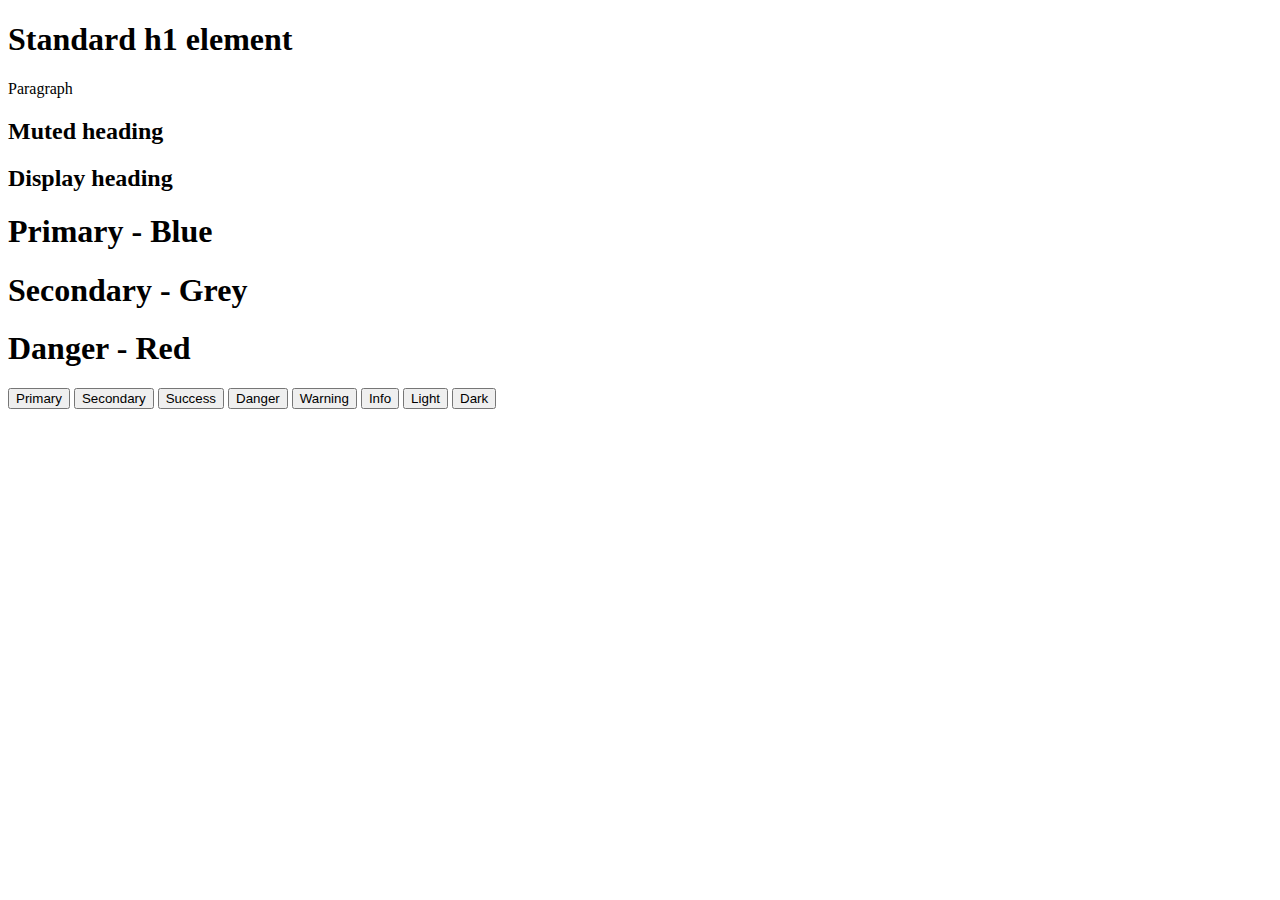
<file: Day 3/Bootstrap/Basics/index.html>
<!doctype html>
<html lang="en">

<head>
  <meta charset="utf-8">
  <meta name="viewport" content="width=device-width, initial-scale=1">
  <title>Bootstrap demo</title>
  <link href="https://cdn.jsdelivr.net/npm/bootstrap@5.3.2/dist/css/bootstrap.min.css" rel="stylesheet"
    integrity="sha384-T3c6CoIi6uLrA9TneNEoa7RxnatzjcDSCmG1MXxSR1GAsXEV/Dwwykc2MPK8M2HN" crossorigin="anonymous">
</head>

<body>
  <!-- Text in Bootstrap -->
  <h1>Standard h1 element</h1>
  <p class="h1">Paragraph</p>
  <h2 class="text-muted">Muted heading</h2>
  <h2 class="display-1">Display heading</h2>

  <!-- Colours (Colors) in Bootstrap -->
  <h1 class="text-primary">Primary - Blue</h1>
  <h1 class="text-secondary">Secondary - Grey</h1>
  <h1 class="text-danger">Danger - Red</h1>

  <!-- Buttons -->
  <div>
    <button type="button" class="btn btn-primary">Primary</button>
    <button type="button" class="btn btn-secondary">Secondary</button>
    <button type="button" class="btn btn-success">Success</button>
    <button type="button" class="btn btn-danger">Danger</button>
    <button type="button" class="btn btn-warning">Warning</button>
    <button type="button" class="btn btn-info">Info</button>
    <button type="button" class="btn btn-light">Light</button>
    <button type="button" class="btn btn-dark">Dark</button>
  </div>

  <script src="https://cdn.jsdelivr.net/npm/bootstrap@5.3.2/dist/js/bootstrap.bundle.min.js"
    integrity="sha384-C6RzsynM9kWDrMNeT87bh95OGNyZPhcTNXj1NW7RuBCsyN/o0jlpcV8Qyq46cDfL"
    crossorigin="anonymous"></script>
</body>

</html>
</file>
<file: Day 2/Clock Animation/style.css>
@import url('https://fonts.googleapis.com/css2?family=Dela+Gothic+One&display=swap');

*,
*::before,
*::after {
  box-sizing: border-box;
}

:root {
  --clock-radius: 10rem;
  --number-size: 2rem;
  --number-offset: 2rem;

  --minute-hand-animation-duration: 6s;
  --hour-hand-animation-duration: 72s;

  --number-glow-animation-duration: 6s;
}

@keyframes minuteHandRotation {
  from {
    transform: rotate(180deg);
  }

  to {
    transform: rotate(540deg);
  }
}

@keyframes hourHandRotation {
  from {
    transform: rotate(-135deg);
  }

  to {
    transform: rotate(225deg);
  }
}

@keyframes numberGlow {
  0% {
    text-shadow: none;
  }

  50% {
    text-shadow: 1px 1px 2px white;
  }

  100% {
    text-shadow: none;
  }
}

body {
  background-color: black;
}

.clock {
  position: relative;
  margin: 10rem auto;
  background-color: rgb(46, 46, 46);
  color: rgb(255, 255, 255);
  width: calc(var(--clock-radius) * 2);
  height: calc(var(--clock-radius) * 2);
  border: 3px solid white;
  border-radius: 50%;
}

.hour-hand {
  position: absolute;
  background-color: rgb(255, 255, 255);
  height: calc(var(--clock-radius) * 0.56);
  width: 4px;
  top: 50%;
  left: calc(var(--clock-radius) - 1px);

  z-index: 1;

  transform-origin: 2px 5px;
  transform: rotate(-120deg);

  animation: hourHandRotation var(--hour-hand-animation-duration);
  animation-timing-function: linear;
  animation-iteration-count: 1;
}

.minute-hand {
  position: absolute;
  background-color: crimson;
  height: calc(var(--clock-radius) - var(--number-size) * 1.5);
  width: 2px;
  top: 50%;
  left: calc(var(--clock-radius));

  transform-origin: 1px 5px;
  transform: rotate(180deg);

  animation: minuteHandRotation var(--minute-hand-animation-duration);
  animation-timing-function: linear;
  animation-iteration-count: 12;
}

.number {
  color: rgba(255, 255, 255, 0.3);
  position: absolute;
  font-size: var(--number-size);
  font-family: 'Dela Gothic One', cursive;
  width: 2rem;
  text-align: center;
  top: calc(50% - (var(--number-size) / 2 + 5px));
  left: calc(50% - (var(--number-size) / 2));
}

.one {
  transform: rotate(-60deg) translate(calc(var(--clock-radius) - var(--number-offset))) rotate(60deg);
  animation: numberGlow var(--number-glow-animation-duration) linear;
  animation-delay: calc(var(--number-glow-animation-duration) * 11);
}

.two {
  transform: rotate(-30deg) translate(calc(var(--clock-radius) - var(--number-offset))) rotate(30deg);

  animation: numberGlow var(--number-glow-animation-duration) linear;
  animation-delay: 0;
}

.three {
  transform: rotate(0deg) translate(calc(var(--clock-radius) - var(--number-offset))) rotate(0deg);

  animation: numberGlow var(--number-glow-animation-duration) linear;
  animation-delay: calc(var(--number-glow-animation-duration) * 1);
}

.four {
  transform: rotate(30deg) translate(calc(var(--clock-radius) - var(--number-offset))) rotate(-30deg);
  animation: numberGlow var(--number-glow-animation-duration) linear;
  animation-delay: calc(var(--number-glow-animation-duration) * 2);
}

.five {
  transform: rotate(60deg) translate(calc(var(--clock-radius) - var(--number-offset))) rotate(-60deg);
  animation: numberGlow var(--number-glow-animation-duration) linear;
  animation-delay: calc(var(--number-glow-animation-duration) * 3);
}

.six {
  transform: rotate(90deg) translate(calc(var(--clock-radius) - var(--number-offset))) rotate(-90deg);
  animation: numberGlow var(--number-glow-animation-duration) linear;
  animation-delay: calc(var(--number-glow-animation-duration) * 4);
}

.seven {
  transform: rotate(120deg) translate(calc(var(--clock-radius) - var(--number-offset))) rotate(-120deg);
  animation: numberGlow var(--number-glow-animation-duration) linear;
  animation-delay: calc(var(--number-glow-animation-duration) * 5);
}

.eight {
  transform: rotate(150deg) translate(calc(var(--clock-radius) - var(--number-offset))) rotate(-150deg);
  animation: numberGlow var(--number-glow-animation-duration) linear;
  animation-delay: calc(var(--number-glow-animation-duration) * 6);
}

.nine {
  transform: rotate(180deg) translate(calc(var(--clock-radius) - var(--number-offset))) rotate(-180deg);
  animation: numberGlow var(--number-glow-animation-duration) linear;
  animation-delay: calc(var(--number-glow-animation-duration) * 7);
}

.ten {
  transform: rotate(210deg) translate(calc(var(--clock-radius) - var(--number-offset))) rotate(-210deg);
  animation: numberGlow var(--number-glow-animation-duration) linear;
  animation-delay: calc(var(--number-glow-animation-duration) * 8);
}

.eleven {
  transform: rotate(240deg) translate(calc(var(--clock-radius) - var(--number-offset))) rotate(-240deg);
  animation: numberGlow var(--number-glow-animation-duration) linear;
  animation-delay: calc(var(--number-glow-animation-duration) * 9);
}

.twelve {
  transform: rotate(270deg) translate(calc(var(--clock-radius) - var(--number-offset))) rotate(-270deg);
  animation: numberGlow var(--number-glow-animation-duration) linear;
  animation-delay: calc(var(--number-glow-animation-duration) * 10);
}
</file>
<file: Day 2/CSS Animation/style.css>
* {
  font-size: 32px;
}


/* Declare / Define animation styles */
@keyframes animation1 {
  from {
    background-color: crimson;
  }

  to {
    background-color: dodgerblue;
  }
}

.animationOne {
  animation-name: animation1;
  animation-duration: 5s;
  background-color: orange;
  /* animation-fill-mode: forwards; */
}

/* Declare / Define animation styles */
@keyframes animation2 {
  0% {
    background-color: crimson;
  }

  25% {
    background-color: blueviolet;
  }

  50% {
    background-color: dodgerblue;
  }

  75% {
    background-color: darkcyan;
  }

  100% {
    background-color: forestgreen;
  }
}

.animationTwo {
  margin-top: 20px;
  animation-name: animation2;
  animation-duration: 10s;
  animation-delay: 1s;
  /* animation-fill-mode: forwards; */
  animation-iteration-count: infinite;
}

@keyframes animation3 {
  from {
    left: -30%;
  }

  to {
    left: 100%;
  }
}

.animationThree {
  width: 100px;
  height: 100px;
  background-color: crimson;
  border-radius: 50%;
  position: absolute;

  animation-name: animation3;
  animation-duration: 5s;
  animation-iteration-count: infinite;
}
</file>
<file: Day 2/CSS Transition/style.css>
div {
  margin: 100px auto;
  height: 100px;
  width: 100px;
  border-radius: 50%;
  background-color: dodgerblue;

  transition-property: width, height, background-color;
  transition-duration: 1s;
}

div:hover {
  width: 300px;
  height: 300px;
  background-color: darkmagenta;
}
</file>
<file: Day 2/Testing/style.css>
@keyframes ani1 {
  from {
    background-color: crimson;
  }

  to {
    background-color: yellow;
  }
}

@keyframes ani2 {
  from {
    background-color: yellow;
  }

  to {
    background-color: blue;
  }
}

/* Hover does not work while animation is playing.
   when animation iteration is infinite, it never works.
   If there is a defined iteration, the hover works after all animations are complete.*/

.ani-trans-clash {
  background-color: crimson;
  width: 100px;
  height: 100px;
  border-radius: 50%;

  animation-name: ani1;
  animation-duration: 2s;
  animation-fill-mode: none;
  /* Hover does not work when animation-fill-mode "forwards" or "both" is set.
     If animation-fill-mode is none or backwards, works as stated above, after animation is complete. */

  cursor: pointer;
}

.ani-trans-clash:hover {
  background-color: dodgerblue;
}

.animation-transition {
  background-color: crimson;
  width: 100px;
  height: 100px;
  border-radius: 50%;

  animation: ani1 2s;

  cursor: pointer;

  transition: animation;
}

.animation-transition:hover {
  animation: ani2 2s;
}
</file>
<file: Day 3/Task 1/style.css>
@import url('https://fonts.googleapis.com/css2?family=Pixelify+Sans:wght@400;500;600;700&display=swap');

*,
*::before,
*::after {
  padding: 0;
  margin: 0;
  box-sizing: border-box;
}

:root {
  --transition-timing: 0.2s ease-in-out;
}

body {
  font-family: 'Pixelify Sans', cursive;
  color: white;
  background-color: #007FFF;
}

.nav-bar {
  position: sticky;
  top: 0;
  left: 0;
  display: flex;
  justify-content: space-between;
  align-items: center;
  background-color: lightblue;
  height: 100px;
}

.header__logo {
  font-size: 2.5rem;
  padding: 20px;
}

.desktop-nav {
  display: grid;
  grid-template-columns: repeat(4, 1fr);
  gap: 30px;
  padding-right: 20px;
}

.hamburger-menu-label {
  padding: 20px;
  display: none;
  flex-direction: column;
  flex-wrap: wrap-reverse;
  gap: 10px;
  width: max-content;
}

.hamburger-menu-label::before,
.hamburger-menu-label::after,
.hamburger-menu-label input {
  background-color: white;
  content: "";
  width: 70px;
  height: 8px;
  transition: opacity var(--transition-timing), width var(--transition-timing), transform var(--transition-timing);
}

.hamburger-menu-label input {
  appearance: none;
  padding: 0;
  margin: 0;
  outline: none;
  pointer-events: none;
}

.mobile-nav {
  background-color: black;
  display: none;
  grid-template-rows: repeat(4, 1fr);
  gap: 30px;
  padding: 20px;
  position: fixed;
  top: 100px;
  right: 0;
  translate: 100%;
  transition: translate var(--transition-timing);
}

.nav-item {
  padding: 0 20px;
  font-size: 2rem;
  border: 4px solid white;
}

@media (max-width: 1150px) {
  .desktop-nav {
    display: none;
  }

  .mobile-nav {
    display: grid;
  }

  .hamburger-menu-label {
    display: flex;
  }
}
</file>
